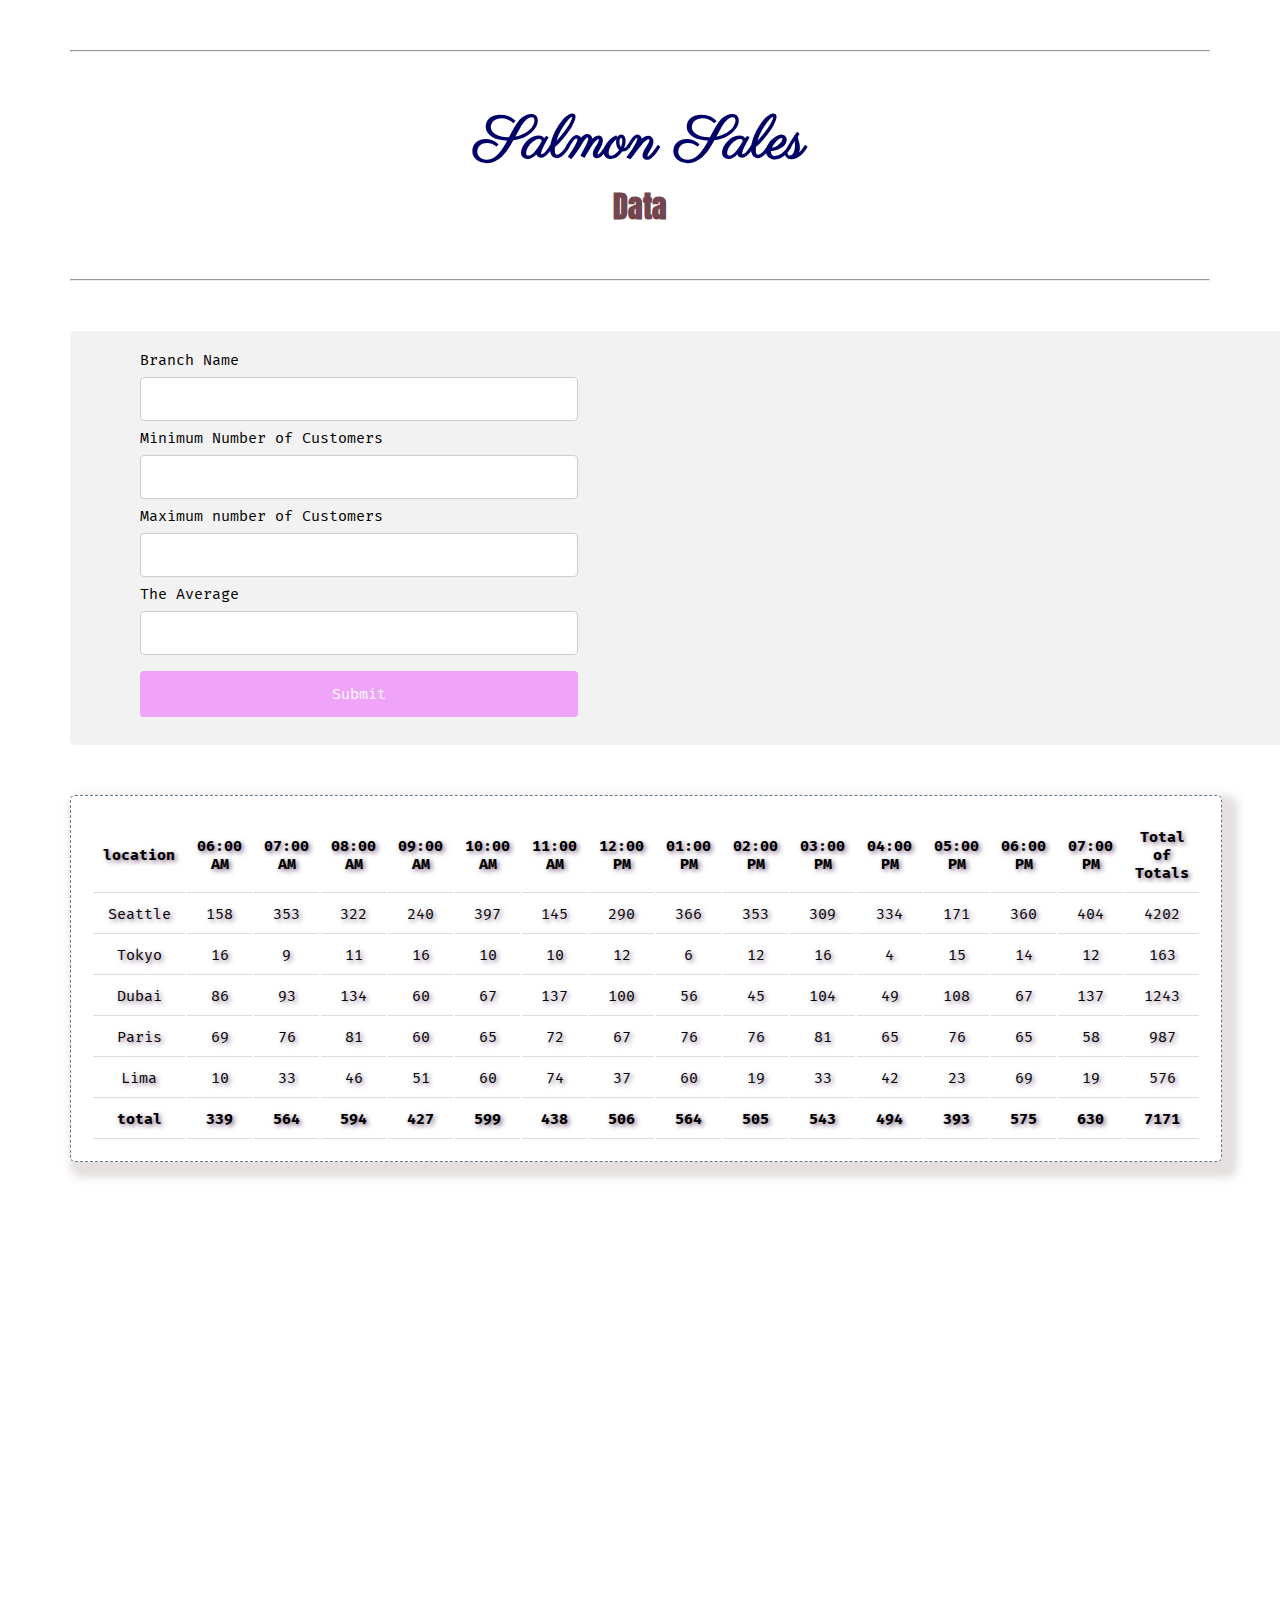
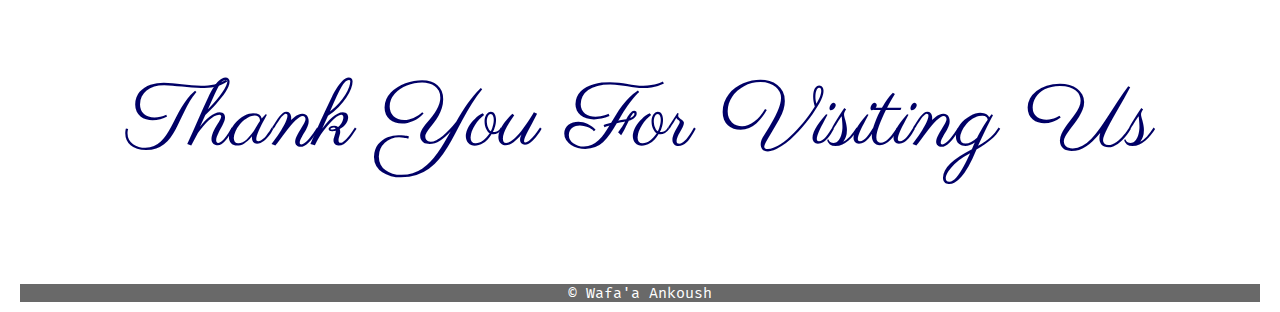
<file: sales.html>
<!DOCTYPE html>
<html>
<head>
        <link rel="stylesheet" href="css/sales.css">

        <title>Sales</title>
</head>
<body>
<header>
        <hr>
 <h1>Salmon Sales</h1>
 </header>
<main>
 <h2>Data</h2>

 <hr>



<div class="upTable">
 <form id="AddNewBranch">
        <label for="branchName">Branch Name</label>
        <input type="text" id="branchName" name="branch_Name">


        <label for="minNumCust">Minimum Number of Customers</label>
        <input type="text" id="minNumCus" name="minNum_Cust">


        <label for="maxNumCust">Maximum number of Customers</label>
        <input type="text" id="maxNumCust" name="maxNum_Cust">


        <label for="avgNum">The Average</label>
        <input type="text" id="avgNum" name="avg_Num">


        <input type="submit" id="submit" name="submit_Data">



</form>

</div>


 <div id='shops'> </div>


 <div>
        <p>Thank You For Visiting Us</p>
</div>


</main>
<footer>


        &copy; Wafa'a Ankoush
    </footer>

<script src="js/app.js"></script>
</body>
</html>
</file>
<file: css/sales.css>
@import url('https://fonts.googleapis.com/css2?family=Anton&display=swap');
@import url('https://fonts.googleapis.com/css2?family=Krona+One&display=swap');
@import url('https://fonts.googleapis.com/css2?family=Krona+One&family=Parisienne&display=swap');
@import url('https://fonts.googleapis.com/css2?family=Krona+One&family=News+Cycle&family=Parisienne&display=swap');
@import url('https://fonts.googleapis.com/css2?family=Fira+Mono&display=swap');

* {
    margin:0;
    padding: 0;
    font-family: 'Fira Mono', monospace;
    font-size: 15px;
  

}

body {
    margin: 10px 20px 10px 20px;
    text-align: center;
    max-width: 1600px;
    background-color: white;
}


hr{
    margin: 50px;
}

h1 {

    font-family: 'Krona One', sans-serif;
    font-family: 'Parisienne', cursive;    color:   #000066;
    font-size: 60px;


}

h2 {
    font-family: 'Anton', sans-serif;
   color: #73454f;
   font-size: 30px;
   margin-bottom: 20px;


}

table {
    border: 1px solid  #657b8d;
    padding: 20px;
    margin: 50px;
    border-radius: 5px;
    border-style: dashed;
    box-shadow: 8px 8px 8px 8px rgba(221, 212, 212, 0.753);
    text-shadow: 2px 2px 5px #7e6482;


    
}

th, td {
    padding: 10px;
    border-bottom: 1px solid #ddd;

  }


.upTable {
    border-radius: 5px;
    background-color: #f2f2f2;
    padding: 20px;
    text-align: left;
    width: 1095px;
    padding-left: 70px;
    margin-left: 50px;
    padding-right: 50px;
  }

  input[type=text] {
    width: 40%;
    padding: 12px 20px;
    margin: 8px 0;
    display:list-item;
    border: 1px solid #ccc;
    border-radius: 4px;
    box-sizing: border-box;
    text-align: left;
  }

  input[type=submit] {
    width: 40%;
    background-color: #efa4f9;
    color: white;
    padding: 14px 20px;
    margin: 8px 0;
    border: none;
    border-radius: 4px;
    cursor: pointer;
  }

  input[type=submit]:hover {
    background-color: #d3a8d9;
  }



  main div p {

    font-family: 'Krona One', sans-serif;
    font-family: 'Parisienne', cursive;    color:   #000066;
    font-size: 90px;
    margin-top: 500px;
    font-weight: 90px;


  }




















  footer {
    background-color: dimgray;
    color: white;
    margin-top: 100px;
}
</file>
